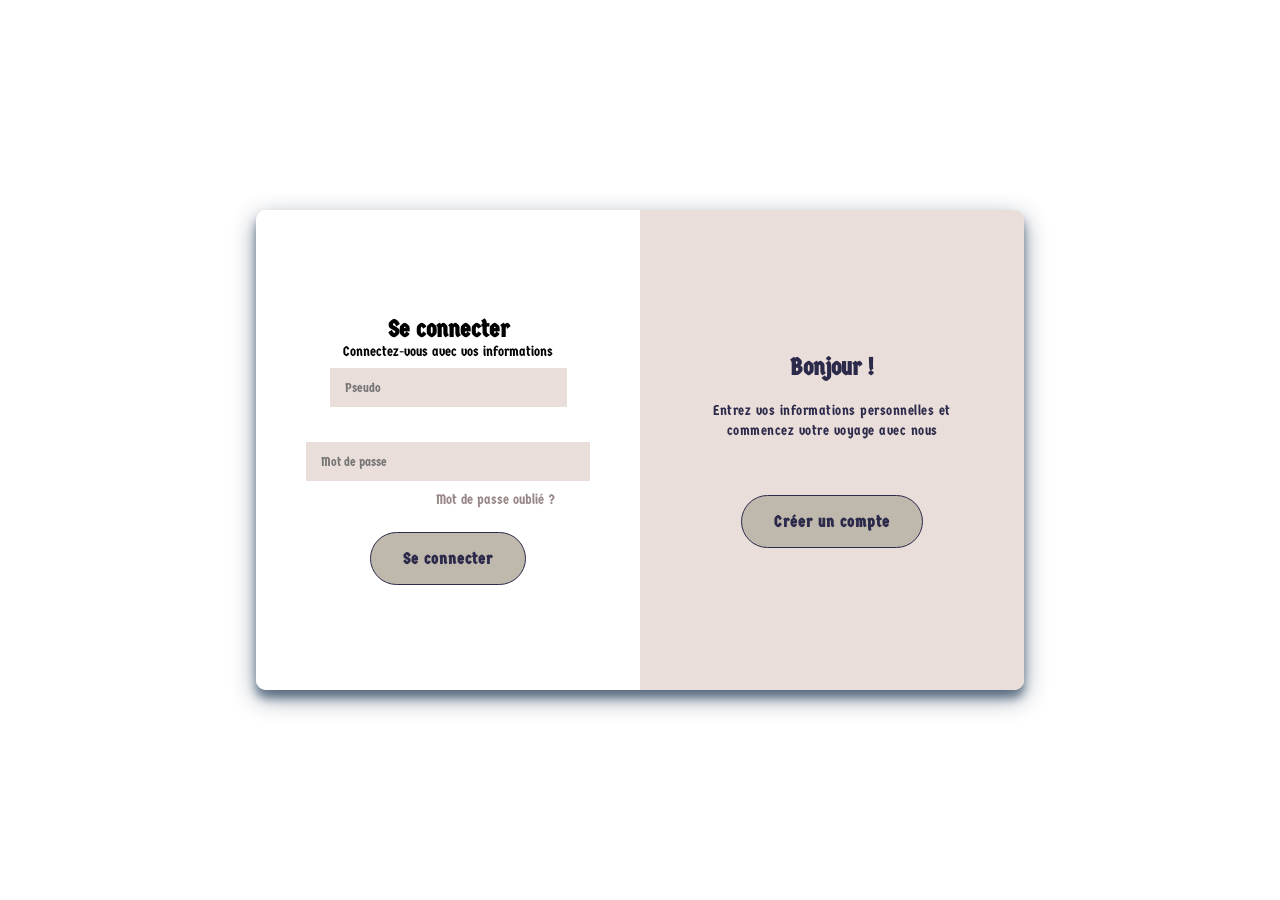
<file: WEBAPP/index.html>
<!DOCTYPE html>
<html lang="fr">
<head>
    <meta charset="UTF-8">
    <title>Ornidateur?</title>
    <link rel="stylesheet" href="style.css">
    <link href="https://fonts.googleapis.com/css2?family=Germania+One&display=swap" rel="stylesheet">
 
</head>
<body>
    <div class="container">
        <div class="form-container sign-up-container">
            <form id="signup-form">
                <div class="form-control">
                <h1>Créer un compte</h1>
                <span>Utilisez votre email pour vous inscrire</span>
                <input type="text" id="pseudo" name="pseudo" placeholder="Pseudo" />
                <small>Message d'erreur</small>
            </div>
            <div class="form-control">
                <input type="email" id="e_mail" name="e_mail" placeholder="Email" />
                <small>Message d'erreur</small>
            </div>
            <div class="form-control">
                <input type="password" id="password" name="password" placeholder="Mot de passe" />
                <small>Message d'erreur</small>
                <button type="submit" value="signup-form">Créer le compte</button>            
            </div>
            </form>
        </div>
        <div class="form-container signin-container">
            <form id="signin-form">
                <h1>Se connecter</h1>
                <span>Connectez-vous avec vos informations</span>
                <div class="form-control">
                <input type="text" id="pseudo-signin" placeholder="Pseudo" />
                <small>Message d'erreur</small>
            </div>
            <div class="form-control">
                <input type="password" id="password-signin" placeholder="Mot de passe"/>
                <small>Message d'erreur</small>                
                <a href="mdp_oublie.html">Mot de passe oublié ?</a>
                <button type="submit" value="signin-form">Se connecter</button>
            </div>
            </form>
        </div>
        <div class="overlay-container">
            <div class="overlay">
                <div class="overlay-panel overlay-left">
                    <h1>Bienvenue !</h1>
                    <p>Pour rester connecté avec nous, veuillez vous connecter avec vos informations personnelles</p>
                    <button class="ghost" id="signIn">Se connecter</button>
                </div>
                <div class="overlay-panel overlay-right">
                    <h1>Bonjour !</h1>
                    <p>Entrez vos informations personnelles et commencez votre voyage avec nous</p>
                    <button class="ghost" id="signUp">Créer un compte</button>
                </div>
            </div>
        </div>
    </div>
    <script src="meca.js"></script>
</body>
</html>
</file>
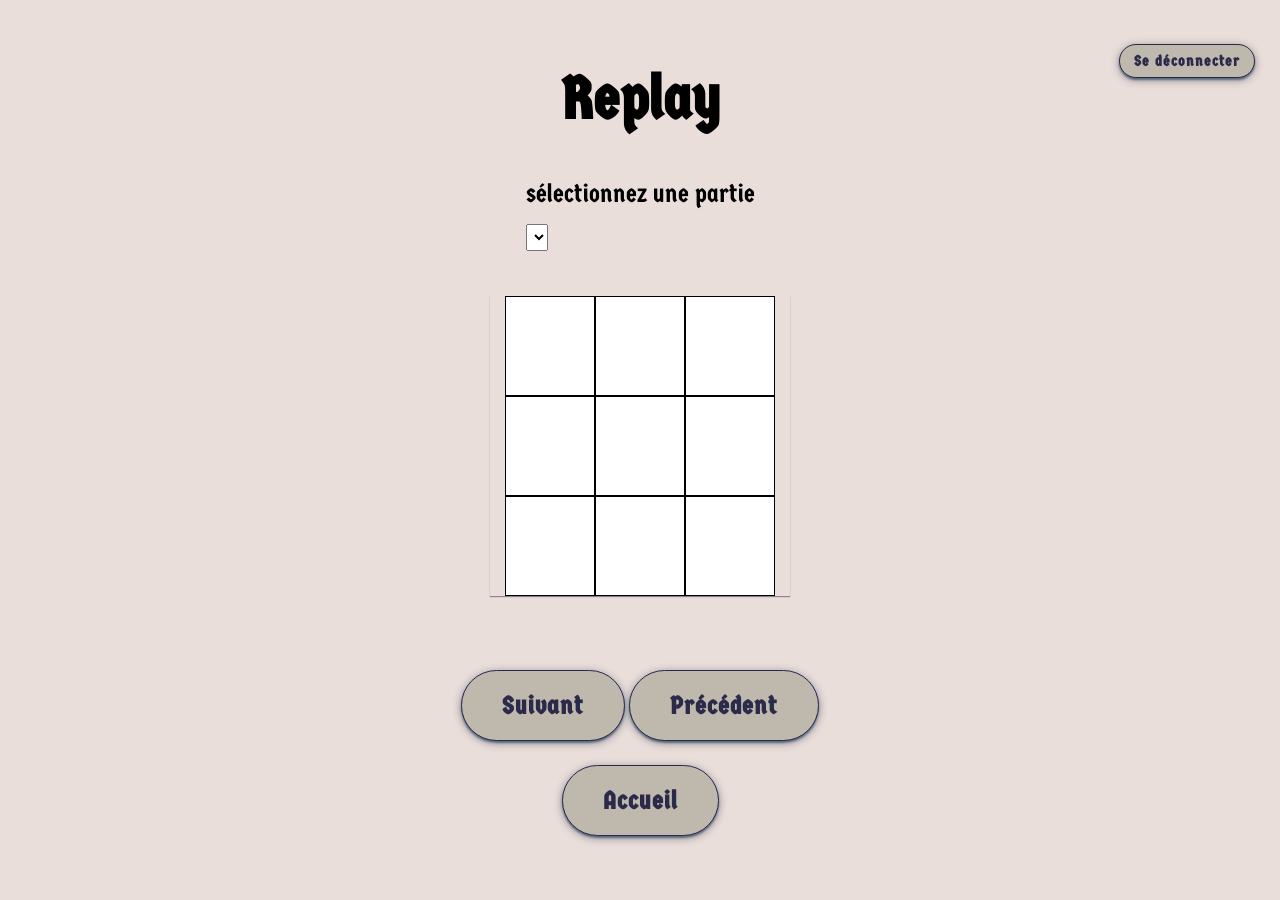
<file: WEBAPP/replay.html>
<!DOCTYPE html>
<html lang="en">
<head>
    <meta charset="UTF-8">
    <meta name="viewport" content="width=device-width, initial-scale=1.0">
    <title>Replay</title>
    <link rel="stylesheet" href="replay.css">
    <script src="replay.js"></script>
</head>
<body>
    <h1>Replay</h1>
    <div class="replay-container">
        <option value="default">sélectionnez une partie</option>
        <select id="dynamic-select" class="dynamic-select">
        </select>
    </div>
    <div class="container-cases">
        <div class="case" id="case1"></div>
        <div class="case" id="case2"></div>
        <div class="case" id="case3"></div>
        <div class="case" id="case4"></div>
        <div class="case" id="case5"></div>
        <div class="case" id="case6"></div>
        <div class="case" id="case7"></div>
        <div class="case" id="case8"></div>
        <div class="case" id="case9"></div>
    </div>
    <div class="bouton-coups">
        <button class="suivant">Suivant</button>
        <button class="precedent">Précédent</button>
    </div>
    <div class="buttons-container">
    <button type="button" class="accueil" id="accueil">Accueil</button>
    <button type="submit" id="signout" value="signout" class="signout">Se déconnecter</button>
    </div>
</body>
</html>
</file>
<file: WEBAPP/style.css>
/* Importation de la font*/
@font-face{
    font-family: 'GermaniaOne';
    font-weight: 400;
    src: url(font/GermaniaOne-Regular.woff) format('woff'),
        url(font/GermaniaOne-Regular.ttf) format('truetype')
}      
 
/* Le tout */
*{
    box-sizing: border-box;
    margin: 0;
    padding: 0;
}
 
 
/* La partie body */
body{
    background-color: #ffffff;
    display: flex;
    justify-content: center;
    align-items: center;
    flex-direction: column;
    font-family: 'GermaniaOne', sans-serif;
    height: 100vh;
}
 
/* Tou7s les containers */
 
.container{
    position: relative;
    overflow: hidden;
    min-height: 480px;
    width: 768px;
    max-width: 100%;
    background-color: #ffffff;
    border-radius: 10px;
    box-shadow: 0 8px 24px rgba(0, 32, 63, .45),
                0 8px 8px rgba(0, 32, 63, .45);
}
 
/* le container formulaire */
.form-container{
    position: absolute;
    top: 0;
    height: 100%;
    transition: .6s ease-in-out ;
}
 
/* Le container inscription */
.sign-up-container{
    left: 0;
    width: 50%;
    opacity: 0;
    z-index: 1;
}
 
/* La transition vers le formulaire d'inscription */
.container.panel-active .sign-up-container {
    transform: translateX(100%);
    opacity: 1;
    z-index: 5;
    animation: show .6s;
}
 
/* Gestion des keyframes (affichage et fondu) */
 
@keyframes show {
        0%, 49.99% {
            opacity: 0;
            z-index: 1;
        }
 
        50%, 100% {
         opacity: 1;
            z-index: 5;
        }
    }
 
    /* transition de la partie connexion */
.container.panel-active .login-container{
    transform: translateX(-100%);
}
 
/* le container de connexion */
.signin-container{
    left: 0;
    width: 50%;
    z-index: 2;
}
 
/* Le formulair de façon général */
 
form{
    background-color: #ffffff;
    display: flex;
    flex-direction: column;
    align-items: center;
    justify-content: center;
    padding: 0 50px;
    height: 100%;
    text-align: center;
}
 
/* Les barres d'entrés */
input{
    background-color: #eadeda;
    border: none;
    padding: 12px 15px;
    margin: 8px 0;
    width: 100%;
    font-family: 'GermaniaOne', sans-serif;
   
}
 
/* Les boutons de transition */
button.ghost{
    background-color: #bfb8ad;
    font-family: 'GermaniaOne', sans-serif;
}
 
 
/*Les boutons*/
button{
    background-color: #bfb8ad;
    color: #2C2A4A;
    border: 1px solid #bfb8ad;
    font-size: 16px;
    font-weight: bold;
    padding: 16px 32px;
    margin-top: 24px;
    letter-spacing: 1px;
    border-radius: 50px;
    border-color: #2C2A4A;
    transition: .2s ease-in;
    font-family: 'GermaniaOne', sans-serif;
}
 
/* Bouton au survol */
button:hover{
    cursor: pointer;
    background-color: #2C2A4A;
    color: #ffffff;
}
 
/* Les bouttons quand on l'active */
button:active{
    transform: scale(.95);
}
 
/* Les titres H1 */
h1{
    margin: 0;
    font-size: 24px;
}
 /*Les span*/
span{
    font-size: 14px;
}
/*Les a*/
a{
    text-decoration: none;
    font-size: 14px;
    margin: 8px 0 16px;
    color : #998888;
}
 
/*Le container overlay*/
.overlay-container{
    position: absolute;
    top: 0;
    left: 50%;
    width: 50%;
    height: 100%;
    overflow: hidden;
    z-index: 100;
    transition: transform .6s ease-in-out;
}
 
 
.container.container.panel-active .overlay-container{
    transform: translateX(-100%);
}
 
/*L'overlay*/
.overlay{
    background: linear-gradient(to right, #2C2A4A, #e7f0fd);
    background: #EADEDA;
    color: #2C2A4A;
    position: relative;
    left: -100%;
    height: 100%;
    width: 200%;
    transform: translateX(0);
    transition: transform .6s ease-in-out;
}
 
.container.panel-active .overlay{
    transform: translateX(50%);
}
 
.overlay-panel{
    position: absolute;
    display: flex;
    align-items: center;
    justify-content: center;
    flex-direction: column;
    padding: 0 40px;
    text-align: center;
    top: 0;
    height: 100%;
    width: 50%;
    transform: translateX(0);
    transition: transform .6s ease-in-out;
}
 
.overlay-left{
    transform: translateX(-20%);
}
 
.container.panel-active .overlay-left{
    transform: translateX(0);
}
 
.overlay-right{
    right: 0;
    transform: translateX(0);
}
 
.container.panel-active .overlay-right{
    transform: translateX(20%);
}
 
p{
    font-size: 14px;
    font-weight: 100;
    line-height: 20px;
    letter-spacing: .5px;
    margin: 20px 0 30px;
}
 
 
.form-control small{
    visibility: hidden;
}
 
.form-control.error small {
    color: #e74c3c;
    visibility: visible;
}
 
.form-control.success input{
    color:#2a9300;
 
}
 
.form-control.error input{
    color:#e74c3c;
    background-color: #e7c2be;
}
 
#password{
    margin-top: 5px;
}
 
#pseudo{
    margin-bottom: 0px;
}
</file>
<file: WEBAPP/replay.css>
@font-face{
    font-family: 'GermaniaOne';
    font-weight: 400;
    src: url(font/GermaniaOne-Regular.ttf) format('truetype'),
        url(font/GermaniaOne-Regular.woff)  format('woff');
}
 
*{
    box-sizing: border-box;
    margin: 0;
    padding: 0;
}
 
body{
    background-color: #FFFFFF;
    display: flex;
    justify-content: center;
    align-items: center;
    flex-direction: column;
    font-family: 'GermaniaOne', sans-serif;
    min-height: 100vh;
    margin: 0;
    background: linear-gradient(to right, #2c2a4a, #e7f0fd);
    background: #EADEDA;
}
 
button{
    background-color: #bfb8ad;
    color: #2c2a4a;
    border: 1px solid #bfb8ad;
    font-size: 25px;
    font-weight: bold;
    padding: 20px 40px;
    margin-top: 24px;
    letter-spacing: 1px;
    border-radius: 50px;
    border-color: #2c2a4a;
    transition: .2s ease-in;
    box-shadow: 0 2px 8px rgba(0, 32, 63, .45),
                0 2px 2px rgba(0, 32, 63, .45) ;
    font-family: 'GermaniaOne', sans-serif;
}
 
button:hover{
    cursor: pointer;
    background-color: #2c2a4a;
    color: #FFFFFF;
}
 
button:active{
    transform: scale(.75);
}
 
h1{
    position: relative;
    font-size: 60px;
    transform: translateX(0);
    margin-bottom: 45px;
    margin-top: 0;
}
 
.container-cases {
    display: flex;
    flex-wrap: wrap;
    width: 300px; /* Exemple de largeur totale */
    justify-content: center;
    margin-top: 45px;
    margin-bottom: 50px;
    box-shadow: 0 0px 0px rgba(0, 32, 63, .45),
                0 1px 1px rgba(0, 32, 63, .45) ;
  }
 
  .case {
    width: 30%; /* Pour que 3 cases tiennent sur une ligne */
    height: 100px; /* Hauteur fixe pour la démonstration */
    border: 1px solid black; /* Visibilité des cases */
    display: flex;
    justify-content: center;
    align-items: center;
    background-color: #FFFFFF;
  }
 
select{
    font-family: 'GermaniaOne', sans-serif;
    font-size: 20px;
    display: flex;
    position: relative;
    justify-content: center;
    align-items: center;
    margin-top: 15px;
}
 
option{
    font-family: 'GermaniaOne', sans-serif;
    font-size: 25px;
}
 
button.signout {
    position: absolute;
    top: 20px;
    right: 25px;
    padding: 7px 14px;
    font-size: 15px;
    font-weight: bold;
    font-family: 'GermaniaOne', sans-serif;
}
 
option{
    display: flex;
    justify-content: center;
}
</file>
